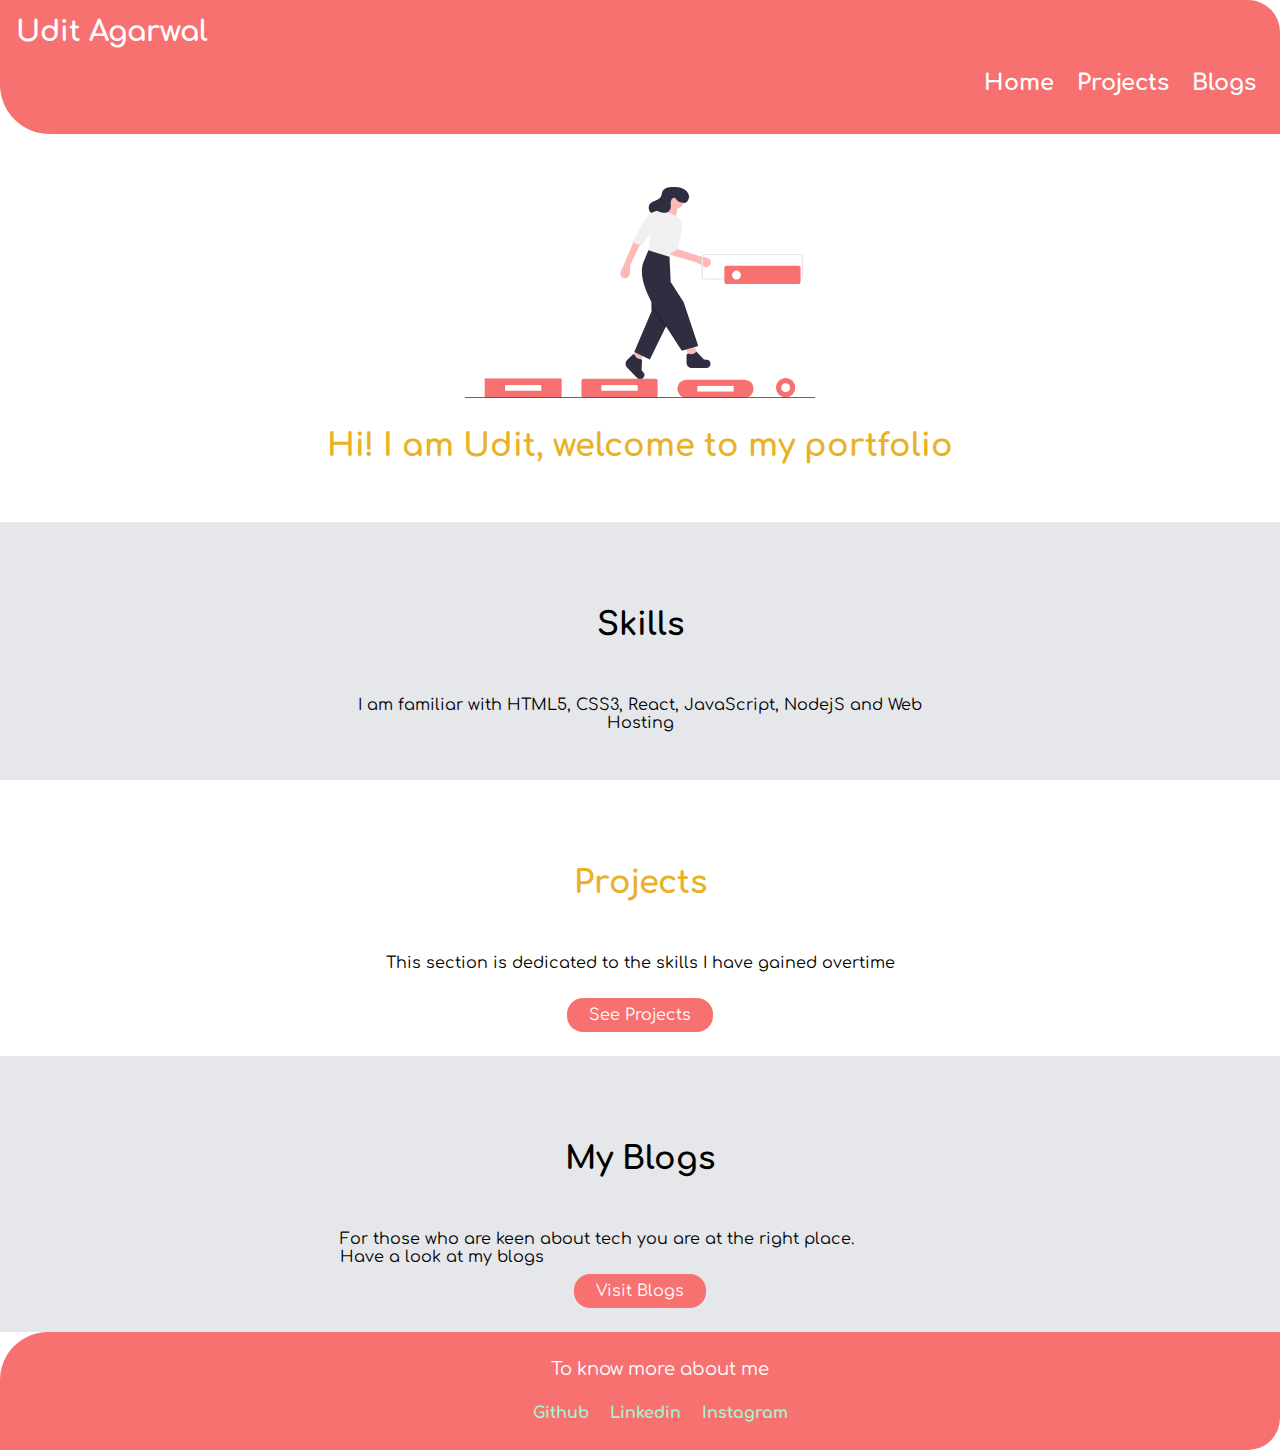
<file: index.html>
<!DOCTYPE html>
<html lang="en">

<head>
    <meta charset="UTF-8">
    <meta name="viewport" content="width=device-width, initial-scale=1.0">
    <title>Home | Udit Agarwal</title>
    <link href="style.css" rel="stylesheet">
</head>

<body>
    <h1 style="margin-top: 0px;">
        <nav class='navigation'>
            <div class='nav-brand'>Udit Agarwal</div>
            <ul class='non-bullet nav-pills'>
                <li class='list-item-inline'><a class='links link-active' href="/">Home</a> </li>
                <li class='list-item-inline'><a class='links' href="/project.html"> Projects</a> </li>
                <li class='list-item-inline'><a class='links' href="/blogs.html">Blogs</a></li>
            </ul>

        </nav>
    </h1>

    <header class="hero">
        <img class='hero-img' src="Images\BS.svg">
        <h2 class='hero-heading'>Hi! I am Udit,
            welcome to my portfolio
        </h2>
    </header>

    <section class="section ow">
        <div class="container-center">
            <h1>Skills</h1>
            <p style="text-align: center;">I am familiar with HTML5, CSS3, React, JavaScript, NodejS and Web Hosting </p>
        </div>

    </section>

    <section class="section ">
        <div class="container-center">
            <h1 class="head-color">Projects</h1>
            <p style="text-align: center;">This section is dedicated to the skills I have gained overtime</p><br>
            
        </div>

        <div style="text-align:center;">
            <a class="primary-link" href="/project.html">See Projects</a>
        </div>
       
    </section>

    <section class="section ow">
        <div class="container-center">
            <h1>My Blogs</h1>
            <p style="text-align: left;">For those who are keen about tech you are at the right place.<br>Have a look at my blogs</p>
        </div>
        <div style="text-align:center;">
            <a class="primary-link" href="/blogs.html">Visit Blogs</a>
        </div>
    </section>
    
    <footer class="footer">
        <div style="text-align: center; padding-left: 2.5rem;"class="footer-header">To know more about me</div>
        <ul class="social-links non-bullet ">
            <li class="list-item-inline">
                <a class="links" href="https://github.com/Udit-github">Github</a>
            </li>
            <li class="list-item-inline">
                <a class="links" href="https://www.linkedin.com/in/udit-agarwal-a720881a9/">Linkedin</a>
            </li>
            <li class="list-item-inline">
                <a class="links" href="https://www.instagram.com/_uditagarwal/">Instagram</a>
            </li>
        </ul>
    </footer>
</body>

</html>
</file>
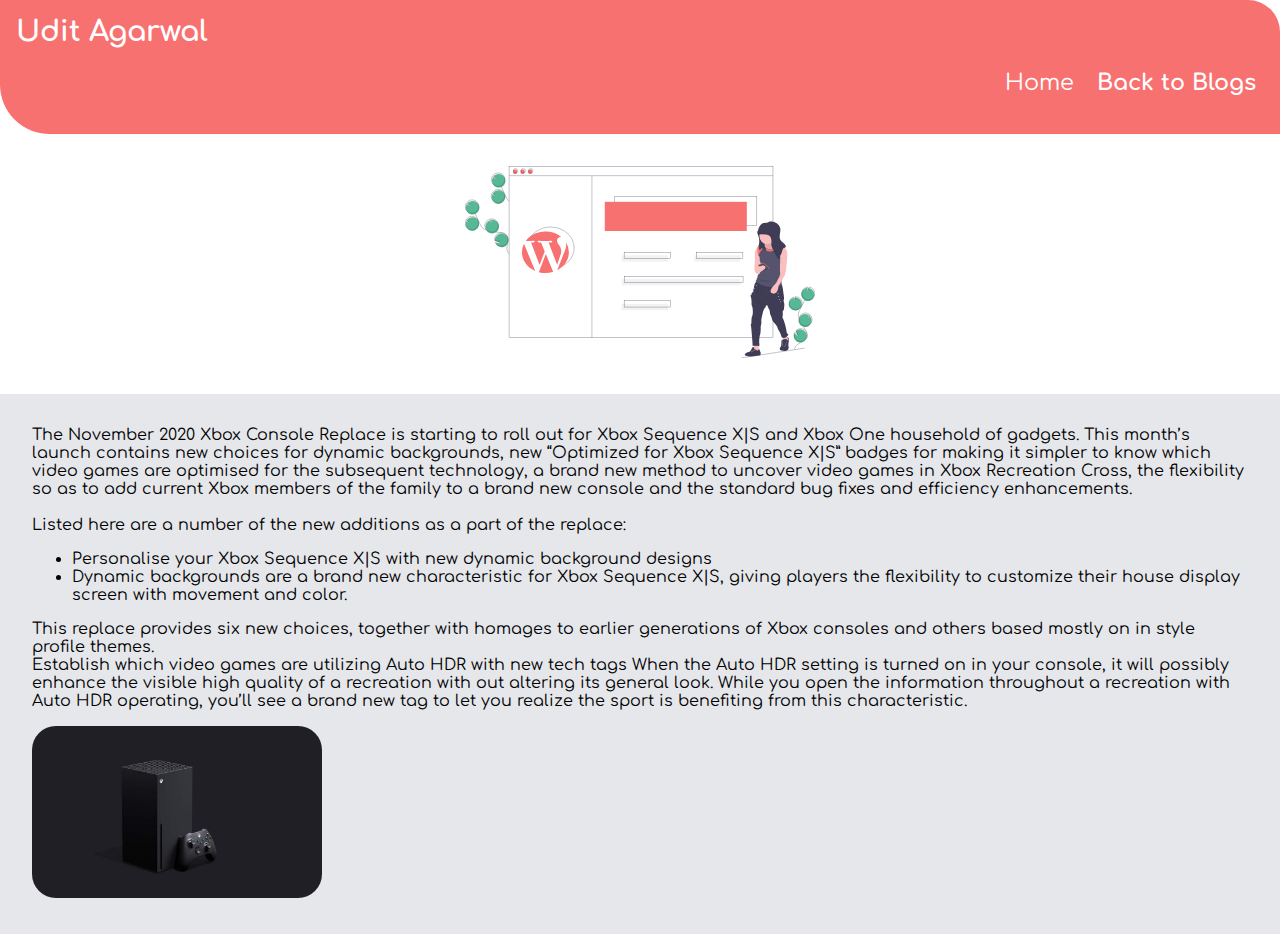
<file: Blog-Content.html>
<!DOCTYPE html>
<html lang="en">
<head>
    <meta charset="UTF-8">
    <meta name="viewport" content="width=device-width, initial-scale=1.0">
    <title>Article| Udit Agarwal</title>
    <link href="style.css" rel="stylesheet">
</head>
<body>
    
    <nav class='navigation'>
        <div class='nav-brand'>Udit Agarwal</div>
        <ul class='non-bullet nav-pills'>
            <li class='list-item-inline'><a class='links' href="/index.html">Home</a></li>
            <li class='list-item-inline'><a class='links link-active' href="/blogs.html">Back to Blogs</a></li>
        </ul>
        </nav>

        <header class="hero">
            <img class='hero-img' src="Images\blogimg.svg">
        </header>
        <section class="section ow">
            <div class="blog-text">
               
            </div>
            <p class="blog-text">The November 2020 Xbox Console Replace is starting to roll out for Xbox Sequence X|S and Xbox One household of gadgets. This month’s launch contains new choices for dynamic backgrounds, new “Optimized for Xbox Sequence X|S” badges for making it simpler to know which video games are optimised for the subsequent technology, a brand new method to uncover video games in Xbox Recreation Cross, the flexibility so as to add current Xbox members of the family to a brand new console and the standard bug fixes and efficiency enhancements.<br><br> Listed here are a number of the new additions as a part of the replace:<br><ul>
                <li>Personalise your Xbox Sequence X|S with new dynamic background designs</li>
                <li>
                    Dynamic backgrounds are a brand new characteristic for Xbox Sequence X|S, giving players the flexibility to customize their house display screen with movement and color.
                </li>
            </ul>
                
                 This replace provides six new choices, together with homages to earlier generations of Xbox consoles and others based mostly on in style profile themes.<br>
                Establish which video games are utilizing Auto HDR with new tech tags
                When the Auto HDR setting is turned on in your console, it will possibly enhance the visible high quality of a recreation with out altering its general look. While you open the information throughout a recreation with Auto HDR operating, you’ll see a brand new tag to let you realize the sport is benefiting from this characteristic.
                 </p>
                 <img style="text-align: center;"src="Images/Xbox.jpeg" class="blog-image">
        </section>
 
</body>
</html>
</file>
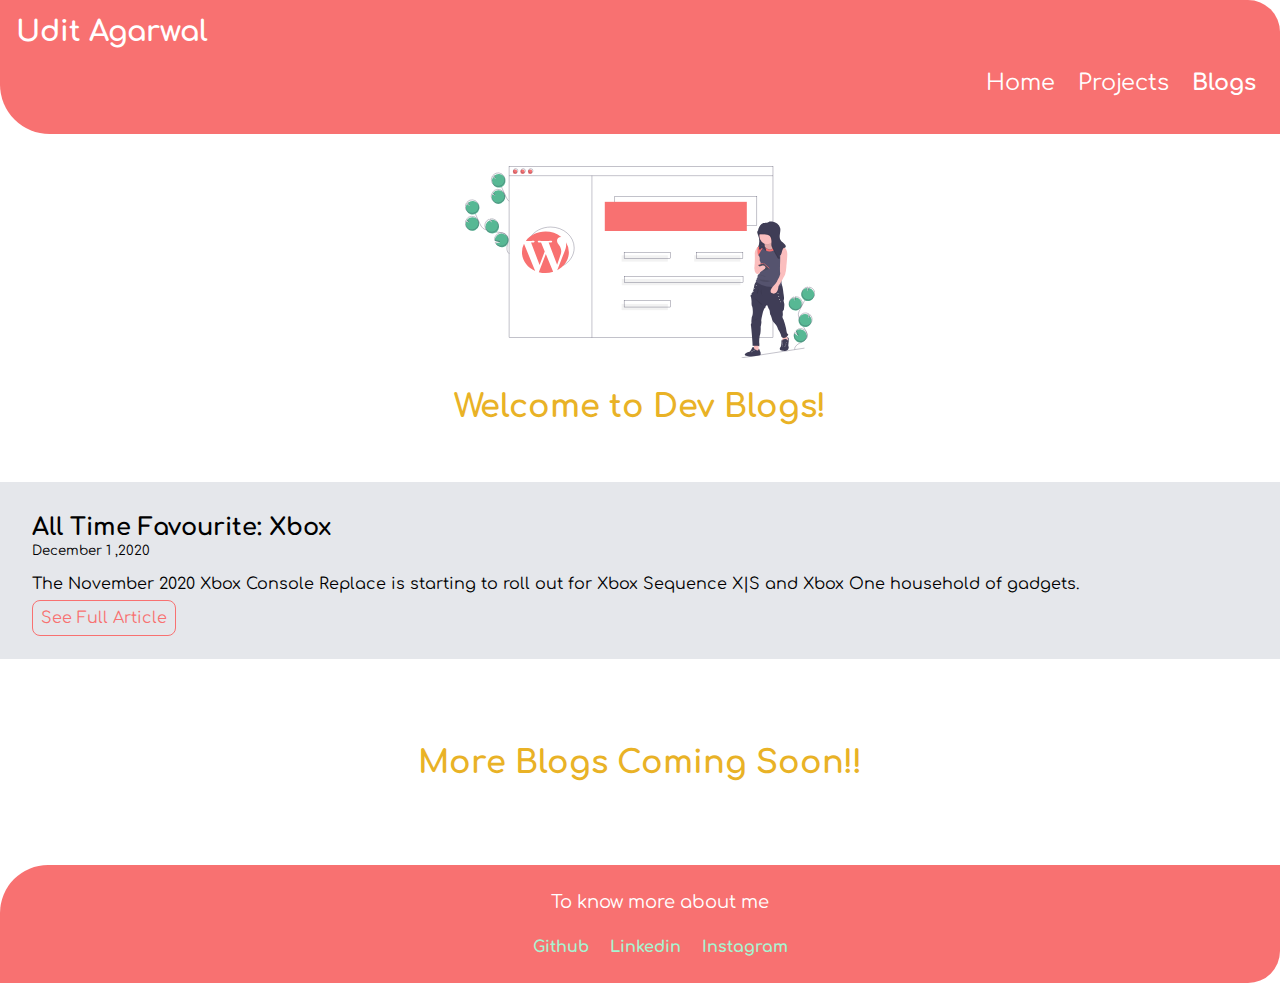
<file: blogs.html>
<!DOCTYPE html>
<html lang="en">
<head>
    <meta charset="UTF-8">
    <meta name="viewport" content="width=device-width, initial-scale=1.0">
    <title>Blogs | Udit Agarwal</title>
    <link href="style.css" rel="stylesheet">
</head>
<body>
    <nav class='navigation'>
        <div class='nav-brand'>Udit Agarwal</div>
        <ul class='non-bullet nav-pills'>
            <li class='list-item-inline'><a class='links ' href="/">Home</a> </li>
            <li class='list-item-inline'><a class='links' href="/project.html"> Projects</a> </li>
            <li class='list-item-inline'><a class='links link-active' href="/blogs.html">Blogs</a></li>
        </ul>

    </nav>    
    
    <header class="hero">
        <img class='hero-img' src="Images\blogimg.svg">
        <h2 class='hero-heading'>Welcome to Dev Blogs!</h2>
    </header>

    <section class="section ow">
        <div class="blog-text">
            <h2 class="blog-text">All Time Favourite: Xbox</h2>
            <small>December 1 ,2020</small>
            <p>The November 2020 Xbox Console Replace is starting to roll out for Xbox Sequence X|S and Xbox One household of gadgets. </p>
            <a class="secondary-link"href="/Blog-Content.html">See Full Article</a>
        </div>
    </section>
    <section class="section ">
        <div class="container-center">
            <h1 class="head-color">More Blogs Coming Soon!!</h1>
        <p></p>
        </div>
        
    </section>
        <footer class="footer">
            <div style="text-align: center; padding-left: 2.5rem;"class="footer-header">To know more about me</div>
            <ul class="social-links non-bullet ">
                <li class="list-item-inline">
                    <a class="links" href="https://github.com/Udit-github">Github</a>
                </li>
                <li class="list-item-inline">
                    <a class="links" href="https://www.linkedin.com/in/udit-agarwal-a720881a9/">Linkedin</a>
                </li>
                <li class="list-item-inline">
                    <a class="links" href="https://www.instagram.com/_uditagarwal/">Instagram</a>
                </li>
            </ul>
        </footer>

</body>
</html>
</file>
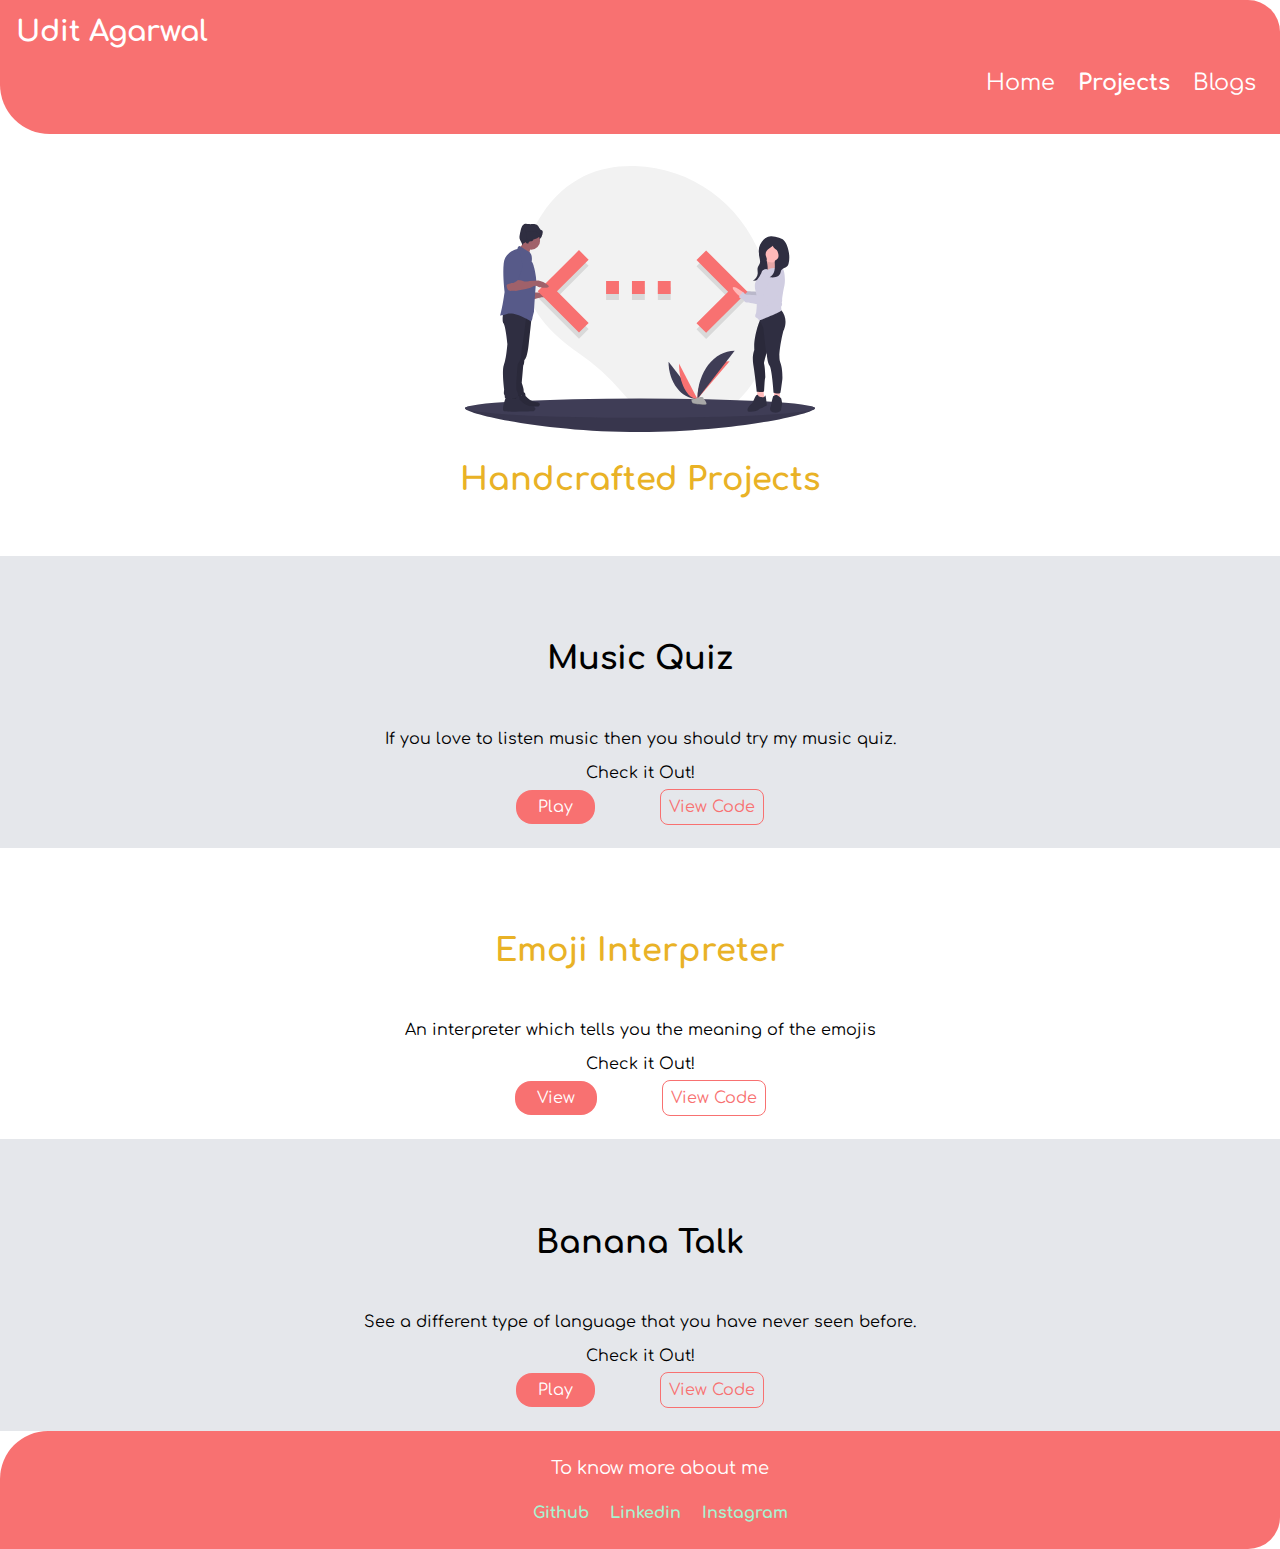
<file: project.html>
<!DOCTYPE html>
<html lang="en">
<head>
    <meta charset="UTF-8">
    <meta name="viewport" content="width=device-width, initial-scale=1.0">
    <title>Projects | Udit Agarwal</title>
    <link href="style.css" rel="stylesheet">
</head>
<body>
    <nav class='navigation'>
            <div class='nav-brand'>Udit Agarwal</div>
            <ul class='non-bullet nav-pills'>
                <li class='list-item-inline'><a class='links ' href="/">Home</a> </li>
                <li class='list-item-inline'><a class='links link-active' href="/project.html"> Projects</a> </li>
                <li class='list-item-inline'><a class='links' href="/blogs.html">Blogs</a></li>
            </ul>

        </nav>

        <header class="hero">
            <img class='hero-img' src="Images\projectim.svg">
            <h2 class='hero-heading'>Handcrafted Projects</h2>
        </header>
        
            <!-- MUSIC QUIZ  -->
            <section class="section ow">
                <div class="container-center">
                    <h1>Music Quiz</h1>
                <p style="text-align: center;">If you love to listen music then you should try my music quiz. <br></p>
                <p style="text-align: center;">Check it Out!</p>
                </div>
                <div style="text-align: center;">
                <a style="margin: 30px;"class="primary-link " href="https://repl.it/@UditAg/Music-Quiz-Ass1?embed=1&output=1"> Play</a>

                <a style="margin: 30px;" class="secondary-link  "href="https://github.com/Udit-github/CLI-QUIZ/blob/master/Music%20Quiz.js">View Code</a>
            </div>
            </section>
             <!-- Emoji Interpreter -->
            <section class="section ">
                <div class="container-center">
                    <h1 class="head-color">Emoji Interpreter</h1>
                <p style="text-align: center;">An interpreter which tells you the meaning of the emojis<br></p>
                <p style="text-align: center;">Check it Out!</p>
                </div>
                <div style="text-align: center;">
                <a style="margin: 30px;"class="primary-link " href="https://myemoji-inerpreter.netlify.app/"> View</a>

                <a style="margin: 30px;" class="secondary-link  "href="https://github.com/Udit-github/Emoji-interpreter/tree/main/emoji">View Code</a>
            </div>
            </section>
            <!-- Banana Talk -->
            <section class="section ow">
                <div class="container-center">
                    <h1>Banana Talk</h1>
                <p style="text-align: center;">See a different type of language that you have never seen before. <br></p>
                <p style="text-align: center;">Check it Out!</p>
                </div>
                <div style="text-align: center;">
                <a style="margin: 30px;"class="primary-link " href="https://minionconv.netlify.app/"> Play</a>

                <a style="margin: 30px;" class="secondary-link  "href="https://github.com/Udit-github/Banana-Talk">View Code</a>
            </div>
            </section>
            
            <footer class="footer">
                <div style="text-align: center; padding-left: 2.5rem;"class="footer-header">To know more about me</div>
                <ul class="social-links non-bullet ">
                    <li class="list-item-inline">
                        <a class="links" href="https://github.com/Udit-github">Github</a>
                    </li>
                    <li class="list-item-inline">
                        <a class="links" href="https://www.linkedin.com/in/udit-agarwal-a720881a9/">Linkedin</a>
                    </li>
                    <li class="list-item-inline">
                        <a class="links" href="https://www.instagram.com/_uditagarwal/">Instagram</a>
                    </li>
                </ul>
            </footer>
</body>
</html>
</file>
<file: style.css>
@import url('https://fonts.googleapis.com/css2?family=Comfortaa&display=swap');
/* *{
    margin: 0;
} */
:root {
    --primary-color: #F87171;
    --dark-color: #e9b226;
    --off-white:#E5E7EB;
   --light-green: #A7F3D0;

}

body {
    font-family: 'Comfortaa', cursive;
    margin: 0px;
}

/**container**/
.container {
    padding-left: 1rem;
    padding-right: 1rem;
}

.container-center {
    max-width: 600px;
    margin: auto;

}

/* links*/
.links {
    margin-top: 1rem;
    margin-bottom: 1rem;
    text-decoration: none;
    color: rgb(255, 255, 255);
}

.secondary-link {
    text-decoration: none;
    padding: 0.5rem;
    border-radius: 0.5rem;
    color: var(--primary-color);
    border: 1px solid var(--primary-color)
}

.primary-link {

    padding: 0.5rem 22px;
    text-decoration: none;
    background-color: var(--primary-color);
    border-radius: 1rem;

    color: rgb(255, 255, 255);
}

hr {
    margin: 1.5rem 0rem;
}

.non-bullet {
    list-style: none;
}

.list-item-inline {
    display: inline;
    padding: 0rem 0.5rem;
}

.navigation {
    background-color: var(--primary-color);
    color: rgb(255, 255, 255);
    padding: 1rem;
    border-bottom-left-radius: 3.1rem;
    border-top-right-radius: 2rem;
    margin: 0rem;
}

.navigation .links {
    color: white;
}

.navigation .nav-brand {
    font-weight: bold;
    font-size: 1.8rem;
}

.nav-pills {
    text-align: right;
    font-size: 1.4rem;
}

.link-active {
    font-weight: bold;
}

.hero {
    padding: 2rem;
    text-align: center;
}

.hero .hero-img {
    max-width: 350px;
    margin: auto;
}

.hero .hero-heading {
    font-size: 2rem;
    color: var(--dark-color);
}

/* section */
.section{
    padding: 2rem;
    
}
.section h1 {
    text-align: center;
    padding: 2rem;
}
.ow{
background-color: var(--off-white);
}

.section.container-center{
    padding: 2rem;
}
/* footer */

 .footer{
     background-color: var(--primary-color);
color: white;
padding: 0.7rem 0.8rem;
text-align: center;
border-top-left-radius: 3rem;
border-bottom-right-radius: 2rem;
 }
 .footer .links{
    font-weight: bold;

     color: var(--light-green);
 }

 .footer .footer-header{
     font-size: large;
     padding: 1rem 0rem 0.6rem;
 }

 .container-center .center-text{
     text-align:justify;
     
 }
 .head-color{
     color: var(--dark-color);
 }

 .link-margin{
     margin: 2px;
 }

 .blog-text{
     text-align: left;
     margin: auto ;
 }
 .blog-image{
     max-width: 290px;
     border-radius: 1.5rem;
     margin: auto;
 }
</file>
